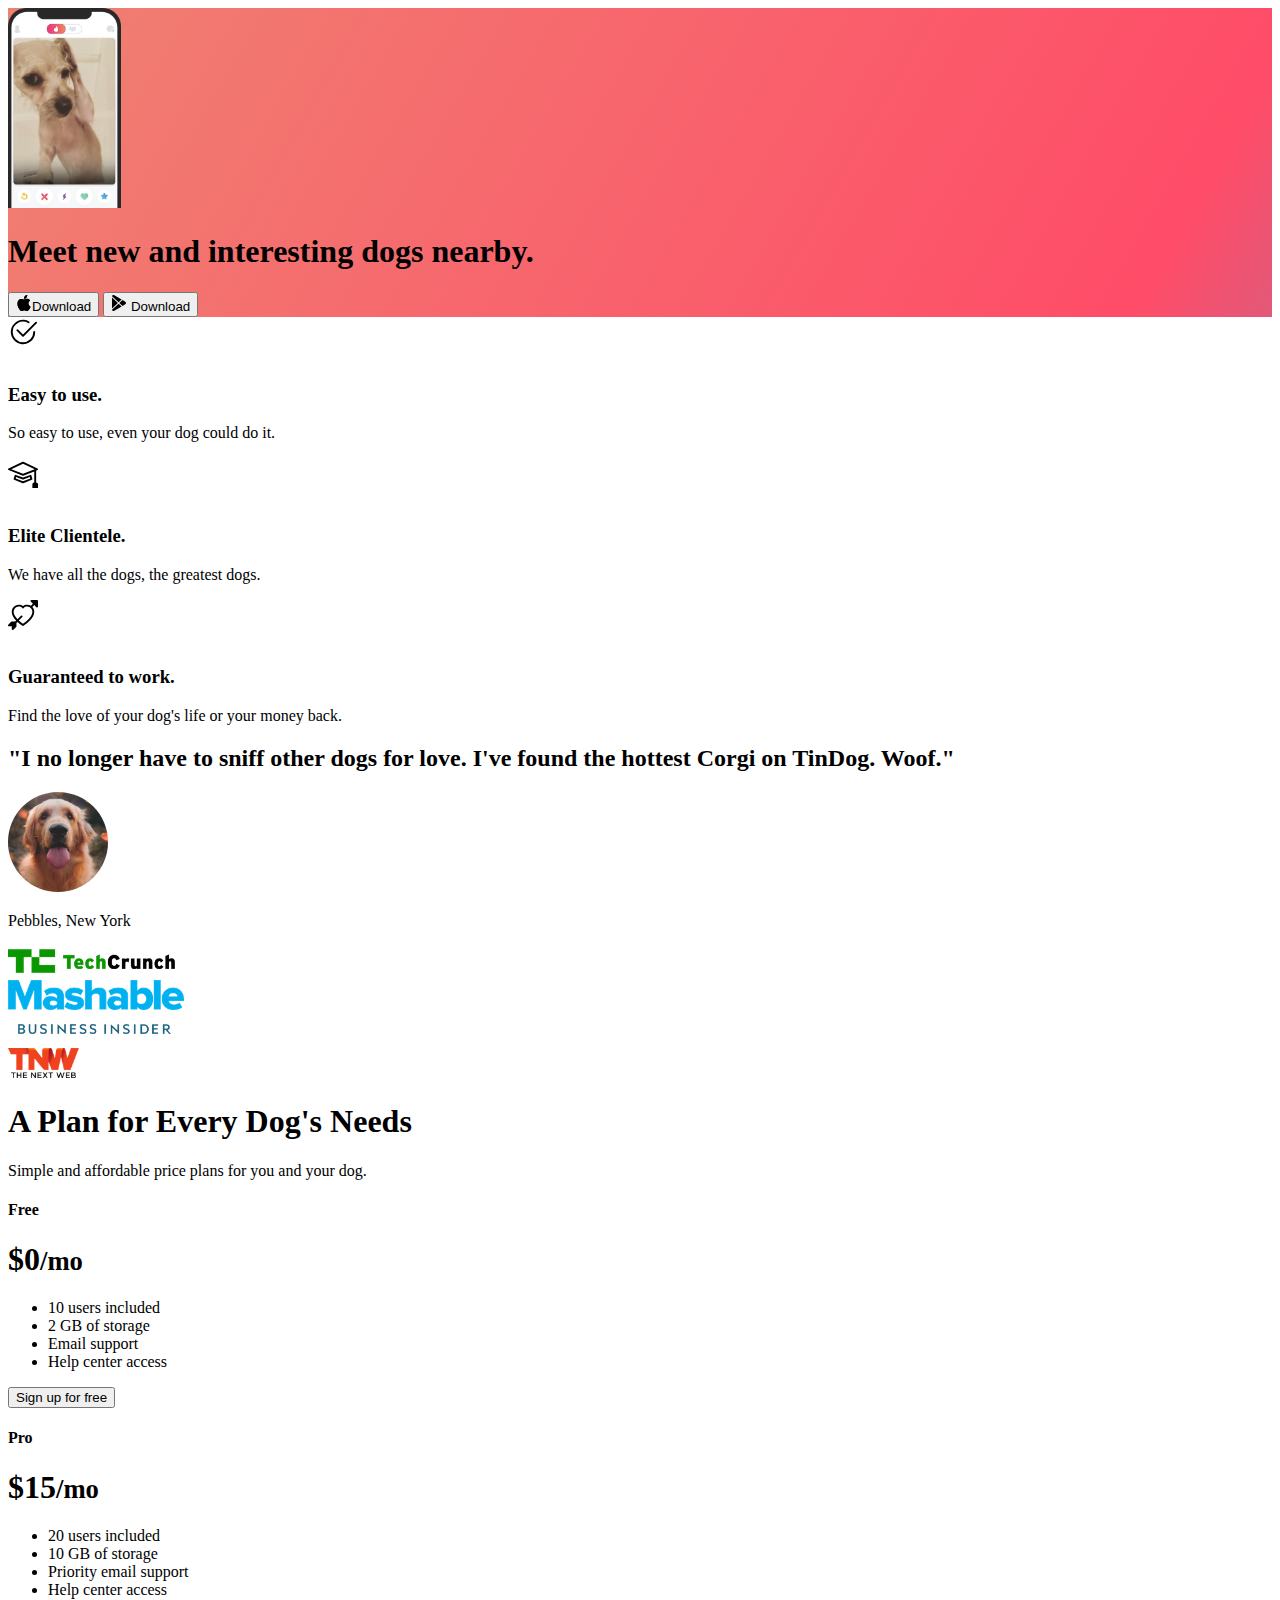
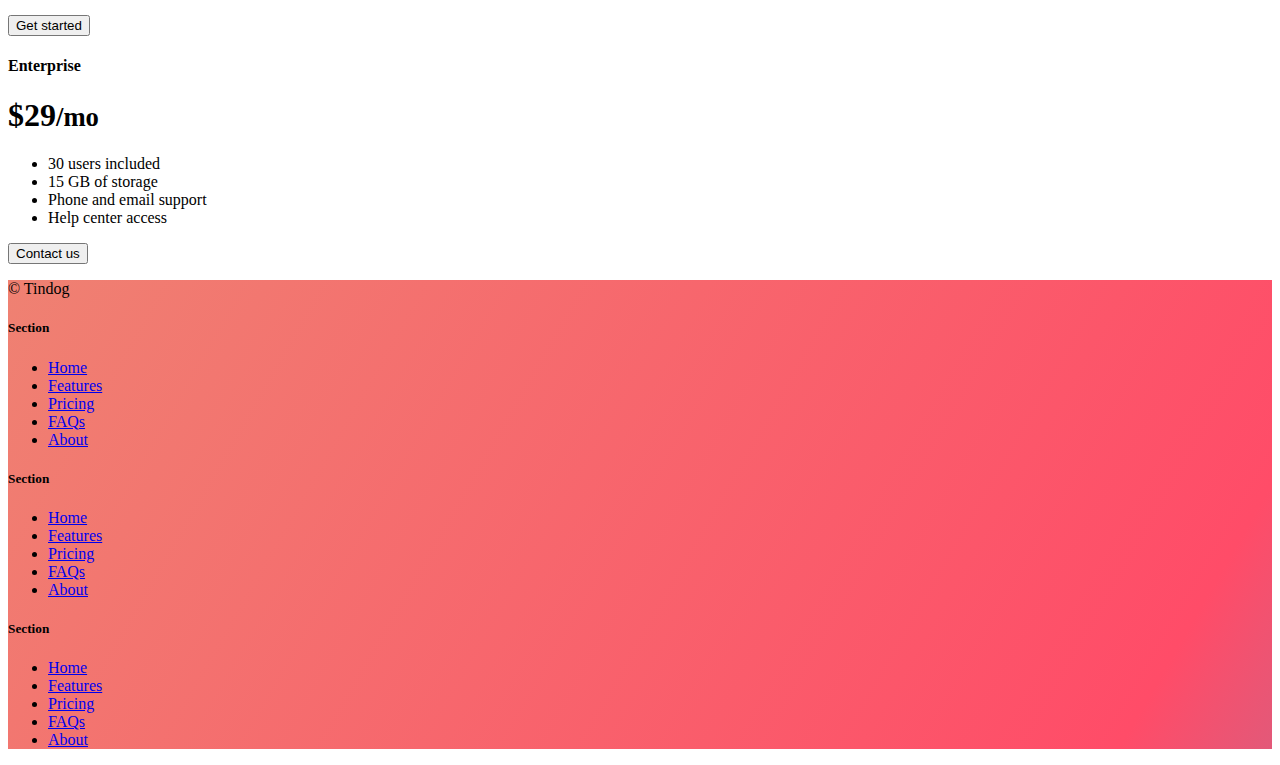
<file: index.html>
<!DOCTYPE html>
<html lang="en">

<head>
  <meta charset="UTF-8">
  <meta name="viewport" content="width=device-width, initial-scale=1.0">
  <title>TinDog</title>
  <link href="https://cdn.jsdelivr.net/npm/bootstrap@5.3.0/dist/css/bootstrap.min.css" rel="stylesheet" integrity="sha384-9ndCyUaIbzAi2FUVXJi0CjmCapSmO7SnpJef0486qhLnuZ2cdeRhO02iuK6FUUVM" crossorigin="anonymous">
  <link href="./style.css" rel="stylesheet"/>
</head>

<body>

  <!-- Title -->
  <section id="title" class="gradient-background">
    <div class="container col-xxl-8 px-4 pt-5">
      <div class="row flex-lg-row-reverse align-items-center g-5 pt-5">
        <div class="col-10 col-sm-8 col-lg-6">
          <img src="./images/iphone.png" class="d-block mx-lg-auto img-fluid" alt="Bootstrap Themes" loading="lazy" height="200">
        </div>
        <div class="col-lg-6">
          <h1 class="display-5 fw-bold text-body-emphasis lh-1 mb-3">Meet new and interesting dogs nearby.</h1>

          <div class="d-grid gap-2 d-md-flex justify-content-md-start">
            <button type="button" class="btn btn-light btn-lg px-4 me-md-2"><svg xmlns="http://www.w3.org/2000/svg" width="16" height="16" fill="currentColor"
              class="bi bi-apple mb-1" viewBox="0 0 16 16">
            <path
                d="M11.182.008C11.148-.03 9.923.023 8.857 1.18c-1.066 1.156-.902 2.482-.878 2.516.024.034 1.52.087 2.475-1.258.955-1.345.762-2.391.728-2.43Zm3.314 11.733c-.048-.096-2.325-1.234-2.113-3.422.212-2.189 1.675-2.789 1.698-2.854.023-.065-.597-.79-1.254-1.157a3.692 3.692 0 0 0-1.563-.434c-.108-.003-.483-.095-1.254.116-.508.139-1.653.589-1.968.607-.316.018-1.256-.522-2.267-.665-.647-.125-1.333.131-1.824.328-.49.196-1.422.754-2.074 2.237-.652 1.482-.311 3.83-.067 4.56.244.729.625 1.924 1.273 2.796.576.984 1.34 1.667 1.659 1.899.319.232 1.219.386 1.843.067.502-.308 1.408-.485 1.766-.472.357.013 1.061.154 1.782.539.571.197 1.111.115 1.652-.105.541-.221 1.324-1.059 2.238-2.758.347-.79.505-1.217.473-1.282Z" />
                 <path
                d="M11.182.008C11.148-.03 9.923.023 8.857 1.18c-1.066 1.156-.902 2.482-.878 2.516.024.034 1.52.087 2.475-1.258.955-1.345.762-2.391.728-2.43Zm3.314 11.733c-.048-.096-2.325-1.234-2.113-3.422.212-2.189 1.675-2.789 1.698-2.854.023-.065-.597-.79-1.254-1.157a3.692 3.692 0 0 0-1.563-.434c-.108-.003-.483-.095-1.254.116-.508.139-1.653.589-1.968.607-.316.018-1.256-.522-2.267-.665-.647-.125-1.333.131-1.824.328-.49.196-1.422.754-2.074 2.237-.652 1.482-.311 3.83-.067 4.56.244.729.625 1.924 1.273 2.796.576.984 1.34 1.667 1.659 1.899.319.232 1.219.386 1.843.067.502-.308 1.408-.485 1.766-.472.357.013 1.061.154 1.782.539.571.197 1.111.115 1.652-.105.541-.221 1.324-1.059 2.238-2.758.347-.79.505-1.217.473-1.282Z" />
             </svg>Download </button>
            <button type="button" class="btn btn-outline-light btn-lg px-4"><svg xmlns="http://www.w3.org/2000/svg" width="16" height="16" fill="currentColor"
              class="bi bi-google-play mb-1" viewBox="0 0 16 16">
             <path
                d="M14.222 9.374c1.037-.61 1.037-2.137 0-2.748L11.528 5.04 8.32 8l3.207 2.96 2.694-1.586Zm-3.595 2.116L7.583 8.68 1.03 14.73c.201 1.029 1.36 1.61 2.303 1.055l7.294-4.295ZM1 13.396V2.603L6.846 8 1 13.396ZM1.03 1.27l6.553 6.05 3.044-2.81L3.333.215C2.39-.341 1.231.24 1.03 1.27Z" />
              </svg> Download </button>
          </div>
        </div>
      </div>
    </div>
  </section>
  <!-- Features -->
  <section id="features">
    <div class="container mt-5">
      <div class="row g-4 py-5 row-cols-1 row-cols-lg-3">
        <div class="col d-flex align-items-start">
          <div class="icon-square text-body-emphasis bg-body-secondary d-inline-flex align-items-center justify-content-center fs-4 flex-shrink-0 me-3">
            <svg xmlns="http://www.w3.org/2000/svg" height="30" fill="currentColor" class="bi bi-check2-circle" viewBox="0 0 16 16">
              <path d="M2.5 8a5.5 5.5 0 0 1 8.25-4.764.5.5 0 0 0 .5-.866A6.5 6.5 0 1 0 14.5 8a.5.5 0 0 0-1 0 5.5 5.5 0 1 1-11 0z"></path>
              <path d="M15.354 3.354a.5.5 0 0 0-.708-.708L8 9.293 5.354 6.646a.5.5 0 1 0-.708.708l3 3a.5.5 0 0 0 .708 0l7-7z"></path>
            </svg>
          </div>
          <div>
            <h3 class="fs-2">Easy to use.</h3>
            <p>So easy to use, even your dog could do it.</p>

          </div>
        </div>
        <div class="col d-flex align-items-start">
          <div class="icon-square text-body-emphasis bg-body-secondary d-inline-flex align-items-center justify-content-center fs-4 flex-shrink-0 me-3">
            <svg xmlns="http://www.w3.org/2000/svg" height="30" fill="currentColor" class="bi bi-mortarboard" viewBox="0 0 16 16">
              <path d="M8.211 2.047a.5.5 0 0 0-.422 0l-7.5 3.5a.5.5 0 0 0 .025.917l7.5 3a.5.5 0 0 0 .372 0L14 7.14V13a1 1 0 0 0-1 1v2h3v-2a1 1 0 0 0-1-1V6.739l.686-.275a.5.5 0 0 0 .025-.917l-7.5-3.5ZM8 8.46 1.758 5.965 8 3.052l6.242 2.913L8 8.46Z"></path>
              <path d="M4.176 9.032a.5.5 0 0 0-.656.327l-.5 1.7a.5.5 0 0 0 .294.605l4.5 1.8a.5.5 0 0 0 .372 0l4.5-1.8a.5.5 0 0 0 .294-.605l-.5-1.7a.5.5 0 0 0-.656-.327L8 10.466 4.176 9.032Zm-.068 1.873.22-.748 3.496 1.311a.5.5 0 0 0 .352 0l3.496-1.311.22.748L8 12.46l-3.892-1.556Z"></path>
            </svg>
          </div>
          <div>
            <h3 class="fs-2">Elite Clientele.</h3>
            <p>We have all the dogs, the greatest dogs.</p>

          </div>
        </div>
        <div class="col d-flex align-items-start">
          <div class="icon-square text-body-emphasis bg-body-secondary d-inline-flex align-items-center justify-content-center fs-4 flex-shrink-0 me-3">
            <svg xmlns="http://www.w3.org/2000/svg" height="30" fill="currentColor" class="bi bi-arrow-through-heart" viewBox="0 0 16 16">
              <path fill-rule="evenodd" d="M2.854 15.854A.5.5 0 0 1 2 15.5V14H.5a.5.5 0 0 1-.354-.854l1.5-1.5A.5.5 0 0 1 2 11.5h1.793l.53-.53c-.771-.802-1.328-1.58-1.704-2.32-.798-1.575-.775-2.996-.213-4.092C3.426 2.565 6.18 1.809 8 3.233c1.25-.98 2.944-.928 4.212-.152L13.292 2 12.147.854A.5.5 0 0 1 12.5 0h3a.5.5 0 0 1 .5.5v3a.5.5 0 0 1-.854.354L14 2.707l-1.006 1.006c.236.248.44.531.6.845.562 1.096.585 2.517-.213 4.092-.793 1.563-2.395 3.288-5.105 5.08L8 13.912l-.276-.182a21.86 21.86 0 0 1-2.685-2.062l-.539.54V14a.5.5 0 0 1-.146.354l-1.5 1.5Zm2.893-4.894A20.419 20.419 0 0 0 8 12.71c2.456-1.666 3.827-3.207 4.489-4.512.679-1.34.607-2.42.215-3.185-.817-1.595-3.087-2.054-4.346-.761L8 4.62l-.358-.368c-1.259-1.293-3.53-.834-4.346.761-.392.766-.464 1.845.215 3.185.323.636.815 1.33 1.519 2.065l1.866-1.867a.5.5 0 1 1 .708.708L5.747 10.96Z"></path>
            </svg>
          </div>
          <div>
            <h3 class="fs-2">Guaranteed to work.</h3>
            <p>Find the love of your dog's life or your money back.</p>

          </div>
        </div>
      </div>
    </div>
  </section>
  <!-- Testimonial -->
  <section id="testimonial"> 
    <div class="my-5">
      <div class="p-5 text-center bg-body-tertiary">
        <div class="container py-5">
          <h2 class="text-body-emphasis">"I no longer have to sniff other dogs for love. I've found the hottest Corgi on
            TinDog. Woof."</h2>
          <img class="profile-img mt-5" src="./images/dog-img.jpg" alt="dog image">
          <p class="col-lg-8 mx-auto lead mt-2">
            Pebbles, New York
          </p>
        </div>

        <div class="container">
          <div class="row">
            <div class="col-lg-3 col-sm-12">
              <img src="./images/techcrunch.png" alt="techcrunch" height="30">
            </div>
            <div class="col-lg-3 col-sm-12">
              <img src="./images/mashable.png" alt="mashable" height="30">
            </div>
            <div class="col-lg-3 col-sm-12">
              <img src="./images/bizinsider.png" alt="bizinsider" height="30">
            </div>
            <div class="col-lg-3 col-sm-12">
              <img src="./images/tnw.png" alt="tnw" height="30">
            </div>
          </div>
        </div>
      </div>
    </div>
  
      
  </section>
  <!-- Pricing -->
  <section id="pricing">
    <div class="container py-3">
      <header>
        <div class="pricing-header p-3 pb-md-4 mx-auto text-center">
          <h1 class="display-4 fw-normal text-body-emphasis">A Plan for Every Dog's Needs</h1>
          <p class="fs-5 text-body-secondary">Simple and affordable price plans for you and your dog.</p>
        </div>
      </header>
    
      <main>
        <div class="row row-cols-1 row-cols-md-3 mb-3 text-center">
          <div class="col">
            <div class="card mb-4 rounded-3 shadow-sm">
              <div class="card-header py-3">
                <h4 class="my-0 fw-normal">Free</h4>
              </div>
              <div class="card-body">
                <h1 class="card-title pricing-card-title">$0<small class="text-body-secondary fw-light">/mo</small></h1>
                <ul class="list-unstyled mt-3 mb-4">
                  <li>10 users included</li>
                  <li>2 GB of storage</li>
                  <li>Email support</li>
                  <li>Help center access</li>
                </ul>
                <button type="button" class="w-100 btn btn-lg btn-outline-dark">Sign up for free</button>
              </div>
            </div>
          </div>
          <div class="col">
            <div class="card mb-4 rounded-3 shadow-sm">
              <div class="card-header py-3">
                <h4 class="my-0 fw-normal">Pro</h4>
              </div>
              <div class="card-body">
                <h1 class="card-title pricing-card-title">$15<small class="text-body-secondary fw-light">/mo</small></h1>
                <ul class="list-unstyled mt-3 mb-4">
                  <li>20 users included</li>
                  <li>10 GB of storage</li>
                  <li>Priority email support</li>
                  <li>Help center access</li>
                </ul>
                <button type="button" class="w-100 btn btn-lg btn-dark">Get started</button>
              </div>
            </div>
          </div>
          <div class="col">
            <div class="card mb-4 rounded-3 shadow-sm border-dark">
              <div class="card-header py-3 text-bg-dark border-dark">
                <h4 class="my-0 fw-normal">Enterprise</h4>
              </div>
              <div class="card-body">
                <h1 class="card-title pricing-card-title">$29<small class="text-body-secondary fw-light">/mo</small></h1>
                <ul class="list-unstyled mt-3 mb-4">
                  <li>30 users included</li>
                  <li>15 GB of storage</li>
                  <li>Phone and email support</li>
                  <li>Help center access</li>
                </ul>
                <button type="button" class="w-100 btn btn-lg btn-dark">Contact us</button>
              </div>
            </div>
          </div>
        </div>

  </section>
  <!-- Footer -->
  <section id="footer" class="gradient-background">
    <div class="container ">
      <footer class="row row-cols-1 row-cols-sm-2 row-cols-md-5 py-5 mt-5 border-top">
        <div class="col mb-3">

          <p class="text-body-secondary">© Tindog</p>
        </div>

        <div class="col mb-3">

        </div>

        <div class="col mb-3">
          <h5>Section</h5>
          <ul class="nav flex-column">
            <li class="nav-item mb-2"><a href="#" class="nav-link p-0 text-body-secondary">Home</a></li>
            <li class="nav-item mb-2"><a href="#" class="nav-link p-0 text-body-secondary">Features</a></li>
            <li class="nav-item mb-2"><a href="#" class="nav-link p-0 text-body-secondary">Pricing</a></li>
            <li class="nav-item mb-2"><a href="#" class="nav-link p-0 text-body-secondary">FAQs</a></li>
            <li class="nav-item mb-2"><a href="#" class="nav-link p-0 text-body-secondary">About</a></li>
          </ul>
        </div>

        <div class="col mb-3">
          <h5>Section</h5>
          <ul class="nav flex-column">
            <li class="nav-item mb-2"><a href="#" class="nav-link p-0 text-body-secondary">Home</a></li>
            <li class="nav-item mb-2"><a href="#" class="nav-link p-0 text-body-secondary">Features</a></li>
            <li class="nav-item mb-2"><a href="#" class="nav-link p-0 text-body-secondary">Pricing</a></li>
            <li class="nav-item mb-2"><a href="#" class="nav-link p-0 text-body-secondary">FAQs</a></li>
            <li class="nav-item mb-2"><a href="#" class="nav-link p-0 text-body-secondary">About</a></li>
          </ul>
        </div>

        <div class="col mb-3">
          <h5>Section</h5>
          <ul class="nav flex-column">
            <li class="nav-item mb-2"><a href="#" class="nav-link p-0 text-body-secondary">Home</a></li>
            <li class="nav-item mb-2"><a href="#" class="nav-link p-0 text-body-secondary">Features</a></li>
            <li class="nav-item mb-2"><a href="#" class="nav-link p-0 text-body-secondary">Pricing</a></li>
            <li class="nav-item mb-2"><a href="#" class="nav-link p-0 text-body-secondary">FAQs</a></li>
            <li class="nav-item mb-2"><a href="#" class="nav-link p-0 text-body-secondary">About</a></li>
          </ul>
        </div>
      </footer>
    </div>

  </section>
  <script src="https://cdn.jsdelivr.net/npm/bootstrap@5.3.0/dist/js/bootstrap.bundle.min.js" integrity="sha384-geWF76RCwLtnZ8qwWowPQNguL3RmwHVBC9FhGdlKrxdiJJigb/j/68SIy3Te4Bkz" crossorigin="anonymous"></script>
</body>

</html>
</file>
<file: style.css>
.gradient-background {
  background: linear-gradient(300deg, #00bfff, #ff4c68, #ef8172);
  background-size: 180% 180%;
  animation: gradient-animation 18s ease infinite;
}

@keyframes gradient-animation {
  0% {
    background-position: 0% 50%;
  }
  50% {
    background-position: 100% 50%;
  }
  100% {
    background-position: 0% 50%;
  }
}

.icon-square {
  width: 3rem;
  height: 3rem;
  border-radius: 0.75rem;
}

.profile-img {
  border-radius: 50%;
  height: 100px;
}
</file>
